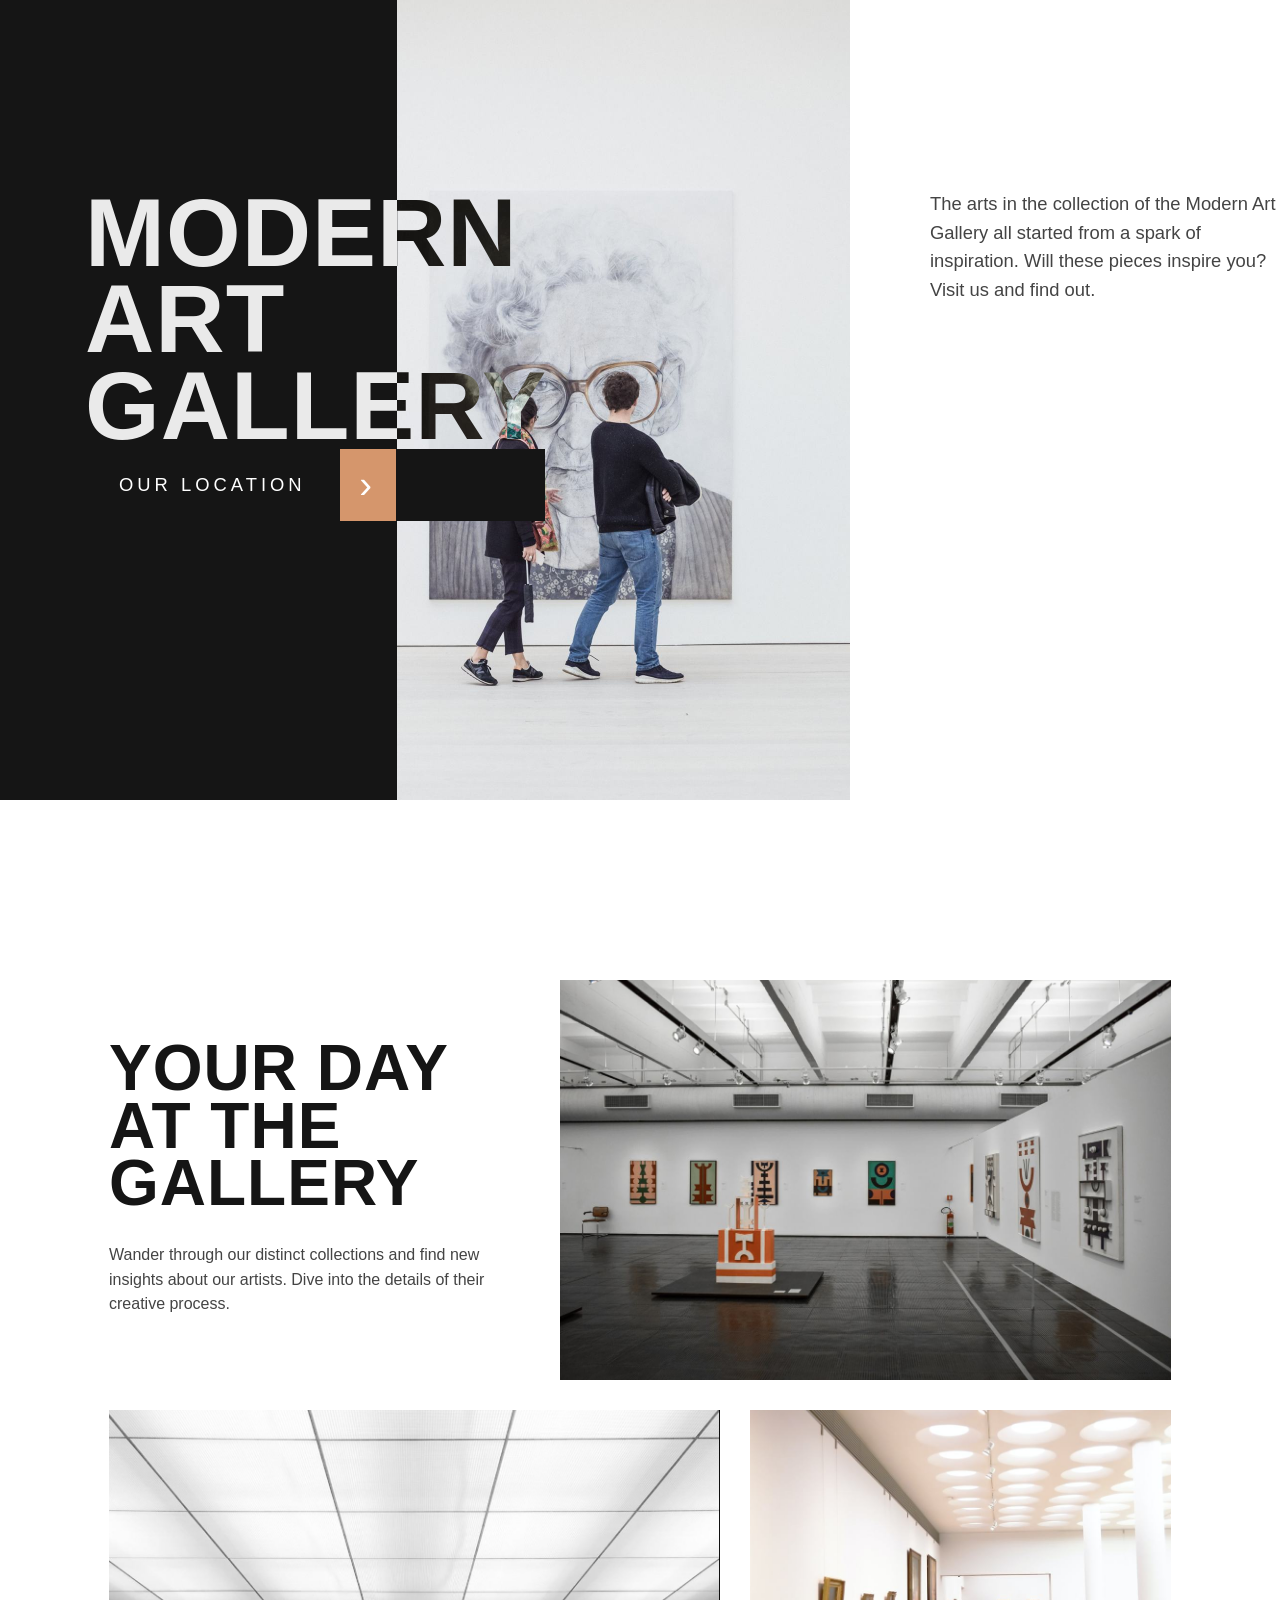
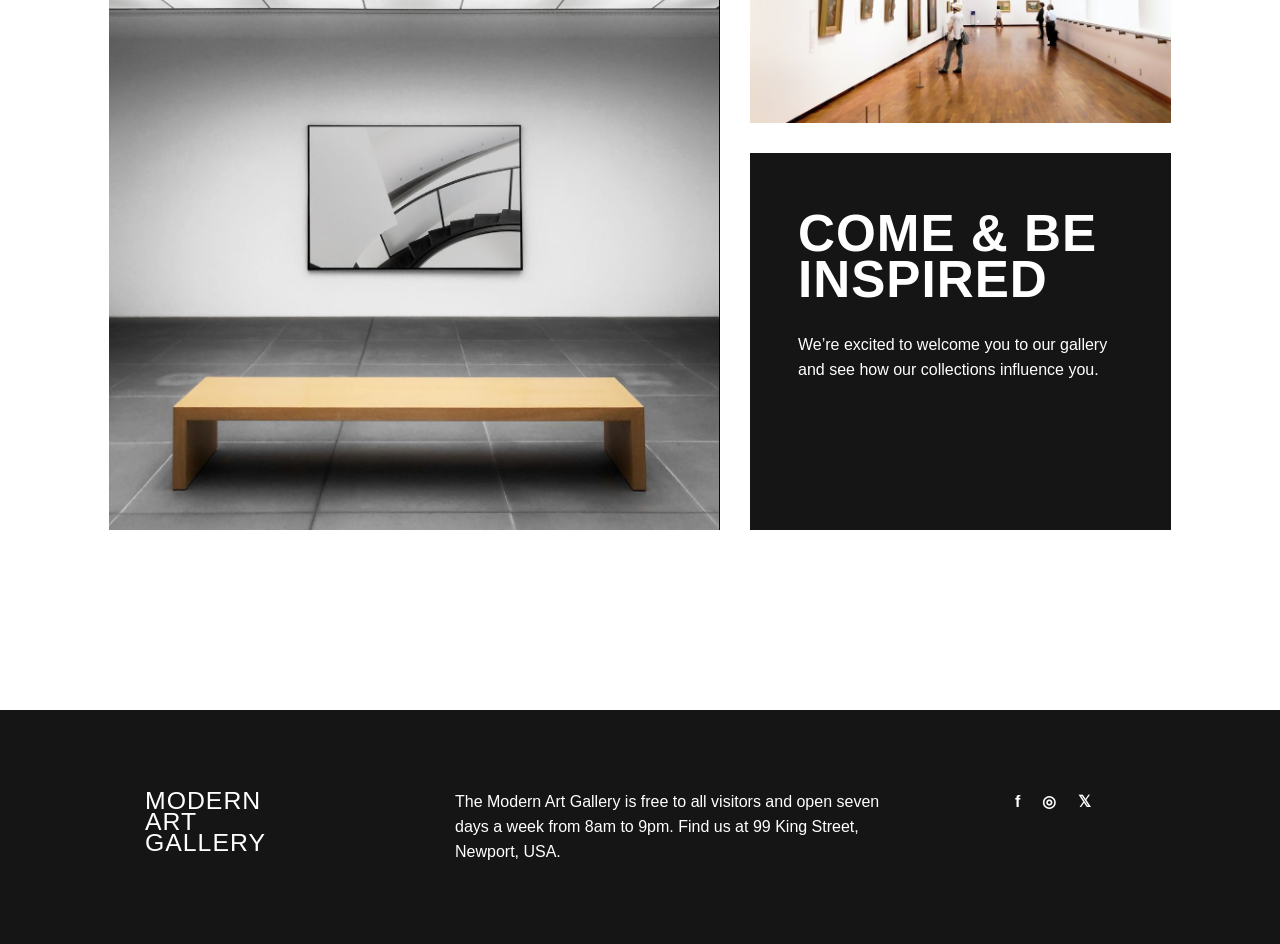
<file: index.html>
<!DOCTYPE html>
<html lang="en">
<head>
  <meta charset="UTF-8" />
  <meta name="viewport" content="width=device-width, initial-scale=1.0" />
  <meta name="description" content="Modern Art Gallery landing page." />
  <title>Modern Art Gallery</title>
  <link rel="stylesheet" href="css/styles.css" />
  <script defer src="js/script.js"></script>
</head>
<body>
  <header class="hero">
    <div class="hero__dark"></div>
    <div class="hero__image">
      <img src="assets/extracted_342.jpeg" alt="Two visitors looking at a large portrait in a modern art gallery" />
    </div>
    <div class="hero__content">
      <h1>Modern<br>Art Gallery</h1>
      <p>The arts in the collection of the Modern Art Gallery all started from a spark of inspiration. Will these pieces inspire you? Visit us and find out.</p>
      <a class="button" href="location.html" aria-label="Go to location page">
        <span>Our location</span>
        <span class="button__arrow">›</span>
      </a>
    </div>
  </header>

  <main>
    <section class="gallery-grid" aria-label="Gallery information">
      <div class="gallery-grid__text">
        <h2>Your day at the gallery</h2>
        <p>Wander through our distinct collections and find new insights about our artists. Dive into the details of their creative process.</p>
      </div>

      <img class="gallery-grid__wide" src="assets/extracted_338.jpeg" alt="Large exhibition room with modern artworks" />
      <img class="gallery-grid__large" src="assets/extracted_15.jpeg" alt="Minimal art gallery room with a long wooden bench" />
      <img class="gallery-grid__small" src="assets/extracted_11.jpeg" alt="Bright gallery room with visitors looking at artwork" />

      <article class="gallery-grid__card">
        <h2>Come &amp; be inspired</h2>
        <p>We’re excited to welcome you to our gallery and see how our collections influence you.</p>
      </article>
    </section>
  </main>

  <footer class="footer footer--dark">
    <a class="logo" href="index.html" aria-label="Modern Art Gallery home">Modern<br>Art Gallery</a>
    <p>The Modern Art Gallery is free to all visitors and open seven days a week from 8am to 9pm. Find us at 99 King Street, Newport, USA.</p>
    <ul class="social" aria-label="Social media links">
      <li><a href="#" aria-label="Facebook">f</a></li>
      <li><a href="#" aria-label="Instagram">◎</a></li>
      <li><a href="#" aria-label="Twitter">𝕏</a></li>
    </ul>
  </footer>
</body>
</html>
</file>
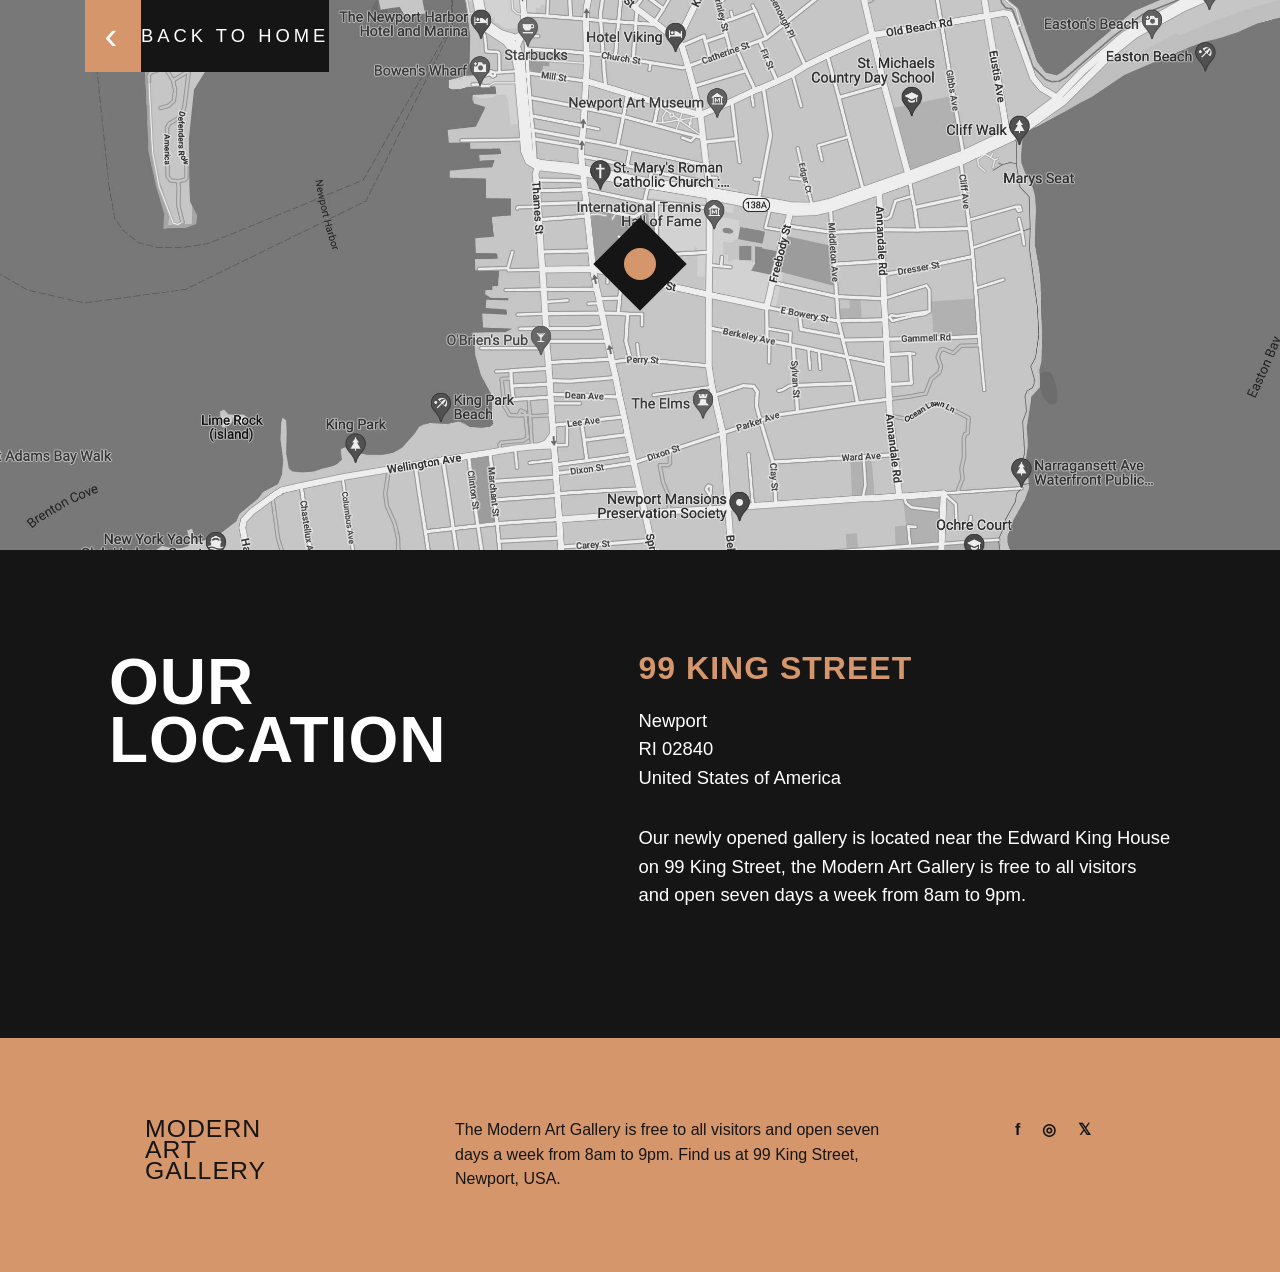
<file: location.html>
<!DOCTYPE html>
<html lang="en">
<head>
  <meta charset="UTF-8" />
  <meta name="viewport" content="width=device-width, initial-scale=1.0" />
  <meta name="description" content="Modern Art Gallery location page." />
  <title>Location | Modern Art Gallery</title>
  <link rel="stylesheet" href="css/styles.css" />
  <script defer src="js/script.js"></script>
</head>
<body>
  <header class="location-hero">
    <a class="button button--back" href="index.html" aria-label="Back to home page">
      <span class="button__arrow">‹</span>
      <span>Back to home</span>
    </a>
    <img src="assets/extracted_363.jpeg" alt="Map showing the area around 99 King Street in Newport" />
    <div class="map-pin" aria-hidden="true"></div>
  </header>

  <main class="location-main">
    <section class="location-content">
      <h1>Our location</h1>
      <div class="location-content__details">
        <h2>99 King Street</h2>
        <address>
          Newport<br>
          RI 02840<br>
          United States of America
        </address>
        <p>Our newly opened gallery is located near the Edward King House on 99 King Street, the Modern Art Gallery is free to all visitors and open seven days a week from 8am to 9pm.</p>
      </div>
    </section>
  </main>

  <footer class="footer footer--gold">
    <a class="logo" href="index.html" aria-label="Modern Art Gallery home">Modern<br>Art Gallery</a>
    <p>The Modern Art Gallery is free to all visitors and open seven days a week from 8am to 9pm. Find us at 99 King Street, Newport, USA.</p>
    <ul class="social" aria-label="Social media links">
      <li><a href="#" aria-label="Facebook">f</a></li>
      <li><a href="#" aria-label="Instagram">◎</a></li>
      <li><a href="#" aria-label="Twitter">𝕏</a></li>
    </ul>
  </footer>
</body>
</html>
</file>
<file: css/styles.css>
:root {
  --gold: #d5966c;
  --black: #151515;
  --gray: #444444;
  --white: #ffffff;
  --max-width: 1110px;
}

* { box-sizing: border-box; }

body {
  margin: 0;
  font-family: Arial, Helvetica, sans-serif;
  color: var(--black);
  background: var(--white);
  line-height: 1.55;
}

img {
  display: block;
  max-width: 100%;
  height: auto;
}

a { color: inherit; text-decoration: none; }

h1, h2, .logo, .button {
  font-family: Impact, Haettenschweiler, 'Arial Narrow Bold', sans-serif;
  text-transform: uppercase;
  letter-spacing: 1px;
  line-height: .9;
}

p { margin: 0; color: var(--gray); }

.hero {
  position: relative;
  display: grid;
  grid-template-columns: minmax(24px, 1fr) minmax(0, var(--max-width)) minmax(24px, 1fr);
  min-height: 800px;
}

.hero__dark {
  position: absolute;
  inset: 0 auto auto 0;
  width: 31%;
  height: 800px;
  background: var(--black);
}

.hero__image {
  grid-column: 2;
  width: 540px;
  height: 800px;
  margin-left: 225px;
  overflow: hidden;
}

.hero__image img {
  width: 100%;
  height: 100%;
  object-fit: cover;
}

.hero__content {
  grid-column: 2;
  position: absolute;
  inset: 190px 0 auto 0;
  display: grid;
  grid-template-columns: 460px 350px;
  justify-content: space-between;
  align-items: start;
}

.hero h1 {
  margin: 0;
  font-size: clamp(4.2rem, 8vw, 6rem);
  color: var(--white);
  mix-blend-mode: difference;
}

.hero__content p {
  max-width: 350px;
  margin-bottom: 64px;
  font-size: 1.15rem;
}

.button {
  display: inline-flex;
  align-items: center;
  height: 72px;
  background: var(--black);
  color: var(--white);
  font-size: 1.15rem;
  letter-spacing: 4px;
  transition: transform .2s ease, background .2s ease;
}

.button span:first-child { padding: 0 34px; }
.button__arrow {
  display: grid;
  place-items: center;
  width: 56px;
  height: 72px;
  background: var(--gold);
  font-family: Arial, Helvetica, sans-serif;
  font-size: 2.4rem;
  line-height: 1;
}

.button:hover,
.button:focus-visible { background: var(--gold); transform: translateY(-2px); }
.button:hover .button__arrow,
.button:focus-visible .button__arrow { background: var(--black); }

.gallery-grid {
  max-width: var(--max-width);
  margin: 180px auto;
  padding: 0 24px;
  display: grid;
  grid-template-columns: 1fr 160px 1fr;
  grid-template-rows: auto 313px 377px;
  gap: 30px;
}

.gallery-grid__text {
  grid-column: 1;
  grid-row: 1;
  padding-top: 60px;
}

.gallery-grid h2,
.location-content h1 {
  margin: 0 0 30px;
  font-size: clamp(3rem, 5vw, 4.3rem);
}

.gallery-grid__wide {
  grid-column: 2 / 4;
  grid-row: 1;
  width: 100%;
  height: 400px;
  object-fit: cover;
}

.gallery-grid__large {
  grid-column: 1 / 3;
  grid-row: 2 / 4;
  width: 100%;
  height: 720px;
  object-fit: cover;
}

.gallery-grid__small {
  grid-column: 3;
  grid-row: 2;
  width: 100%;
  height: 313px;
  object-fit: cover;
}

.gallery-grid__card {
  grid-column: 3;
  grid-row: 3;
  padding: 58px 48px;
  background: var(--black);
  color: var(--white);
}

.gallery-grid__card h2 {
  color: var(--white);
  font-size: clamp(2.5rem, 4vw, 3.7rem);
}

.gallery-grid__card p { color: var(--white); }

.footer {
  display: grid;
  grid-template-columns: 180px minmax(280px, 430px) 120px;
  justify-content: center;
  gap: 130px;
  padding: 80px 24px;
}

.footer--dark { background: var(--black); color: var(--white); }
.footer--gold { background: var(--gold); color: var(--black); }
.footer--dark p { color: var(--white); }
.footer--gold p { color: var(--black); }

.logo {
  font-size: 1.55rem;
  line-height: .85;
}

.social {
  display: flex;
  gap: 22px;
  margin: 0;
  padding: 0;
  list-style: none;
  font-weight: 700;
}

.social a { transition: color .2s ease; }
.social a:hover { color: var(--gold); }
.footer--gold .social a:hover { color: var(--white); }

.location-hero {
  position: relative;
  height: 550px;
  overflow: hidden;
}

.location-hero img {
  width: 100%;
  height: 100%;
  object-fit: cover;
  filter: grayscale(1);
}

.button--back {
  position: absolute;
  z-index: 2;
  top: 0;
  left: calc((100vw - var(--max-width)) / 2);
}

.button--back span:first-child { padding: 0; }
.button--back .button__arrow { order: -1; }

.map-pin {
  position: absolute;
  left: 50%;
  top: 48%;
  width: 66px;
  height: 66px;
  background: var(--black);
  transform: translate(-50%, -50%) rotate(45deg);
}

.map-pin::after {
  content: '';
  position: absolute;
  inset: 17px;
  border-radius: 50%;
  background: var(--gold);
}

.location-main { background: var(--black); color: var(--white); }

.location-content {
  max-width: var(--max-width);
  margin: 0 auto;
  padding: 104px 24px 128px;
  display: grid;
  grid-template-columns: 1fr 1.3fr;
  gap: 120px;
}

.location-content h1 { color: var(--white); }
.location-content h2 {
  margin: 0 0 24px;
  color: var(--gold);
  font-size: 2rem;
}

address {
  margin-bottom: 32px;
  font-style: normal;
  font-size: 1.15rem;
}

.location-content p {
  max-width: 540px;
  color: var(--white);
  font-size: 1.15rem;
}

.fade-in {
  opacity: 0;
  transform: translateY(25px);
  transition: opacity .6s ease, transform .6s ease;
}

.fade-in.is-visible {
  opacity: 1;
  transform: translateY(0);
}

@media (max-width: 900px) {
  .hero {
    min-height: auto;
    grid-template-columns: 1fr;
  }
  .hero__dark { display: none; }
  .hero__image {
    grid-column: 1;
    width: 58%;
    height: 700px;
    margin-left: 0;
  }
  .hero__content {
    grid-column: 1;
    inset: 145px 40px auto 50%;
    grid-template-columns: 1fr;
  }
  .hero h1 {
    color: var(--black);
    mix-blend-mode: normal;
    font-size: 4.4rem;
    margin-bottom: 48px;
  }
  .hero__content p { margin-bottom: 48px; }
  .gallery-grid {
    margin: 120px auto;
    grid-template-columns: 1fr 1fr;
    grid-template-rows: auto auto auto;
    gap: 20px;
  }
  .gallery-grid__text { grid-column: 1; grid-row: 1; padding-top: 24px; }
  .gallery-grid__wide { grid-column: 2; grid-row: 1; height: 400px; }
  .gallery-grid__large { grid-column: 1; grid-row: 2 / 4; height: 720px; }
  .gallery-grid__small { grid-column: 2; grid-row: 2; height: 313px; }
  .gallery-grid__card { grid-column: 2; grid-row: 3; padding: 48px 32px; }
  .footer { grid-template-columns: 120px 1fr 100px; gap: 60px; }
  .button--back { left: 40px; }
  .location-content { grid-template-columns: 1fr 1.2fr; gap: 60px; }
}

@media (max-width: 650px) {
  .hero__image {
    width: 100%;
    height: 240px;
  }
  .hero__content {
    position: static;
    padding: 32px 16px 0;
  }
  .hero h1 {
    font-size: 3.8rem;
    margin-bottom: 32px;
  }
  .hero__content p {
    font-size: 1rem;
    margin-bottom: 32px;
  }
  .button { height: 72px; font-size: 1rem; }
  .button span:first-child { padding: 0 28px; }
  .gallery-grid {
    margin: 110px auto;
    padding: 0 16px;
    display: flex;
    flex-direction: column;
  }
  .gallery-grid__wide { order: 1; height: 320px; }
  .gallery-grid__text { order: 2; padding-top: 10px; }
  .gallery-grid__large { order: 3; height: 480px; }
  .gallery-grid__small { order: 4; height: 200px; }
  .gallery-grid__card { order: 5; padding: 48px 24px; }
  .footer {
    grid-template-columns: 1fr;
    gap: 38px;
    padding: 48px 32px;
  }
  .social { align-items: center; }
  .location-hero { height: 520px; }
  .button--back { left: 0; }
  .location-content {
    grid-template-columns: 1fr;
    padding: 48px 16px 56px;
    gap: 28px;
  }
  .location-content h1 { font-size: 3.4rem; }
}
</file>
